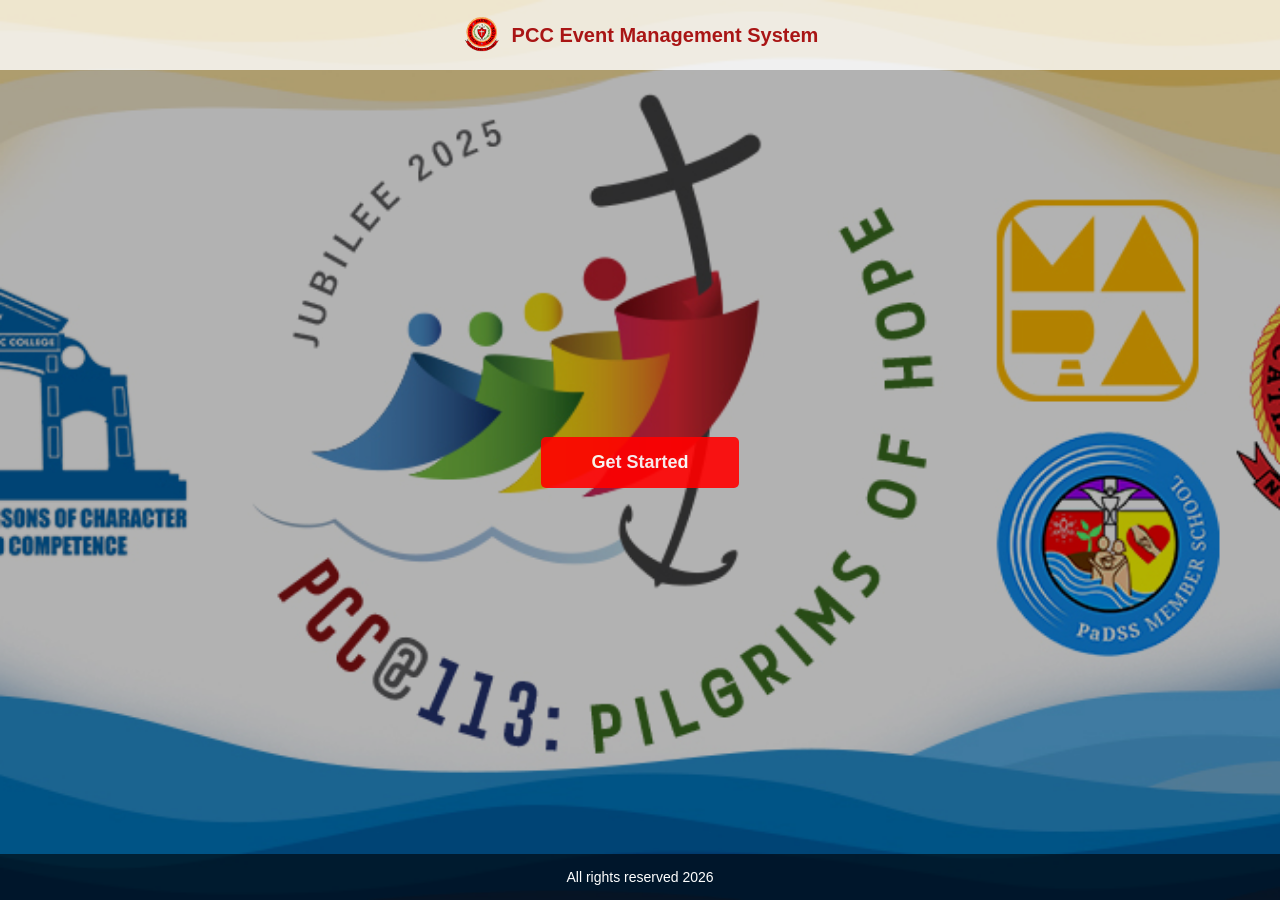
<file: index.html>
<!DOCTYPE html>
<html lang="en">
<head>
    <meta charset="UTF-8">
    <meta name="viewport" content="width=device-width, initial-scale=1.0">
    <title>Document</title>
    <link rel="stylesheet" href="getstarted.css">
</head>
<body>
    <header>
    <div class="header-left">
        <img src="image/photo/pcc.png" alt="PCC Logo" class="logo">
        <h1>PCC Event Management System</h1>
    </div>
</header>
    <div>
        <a href="Getstarted.html">
        <button>Get Started</button>
        </a>
    </div>

    <footer>All rights reserved 2026</footer>
</body>
</html>
</file>
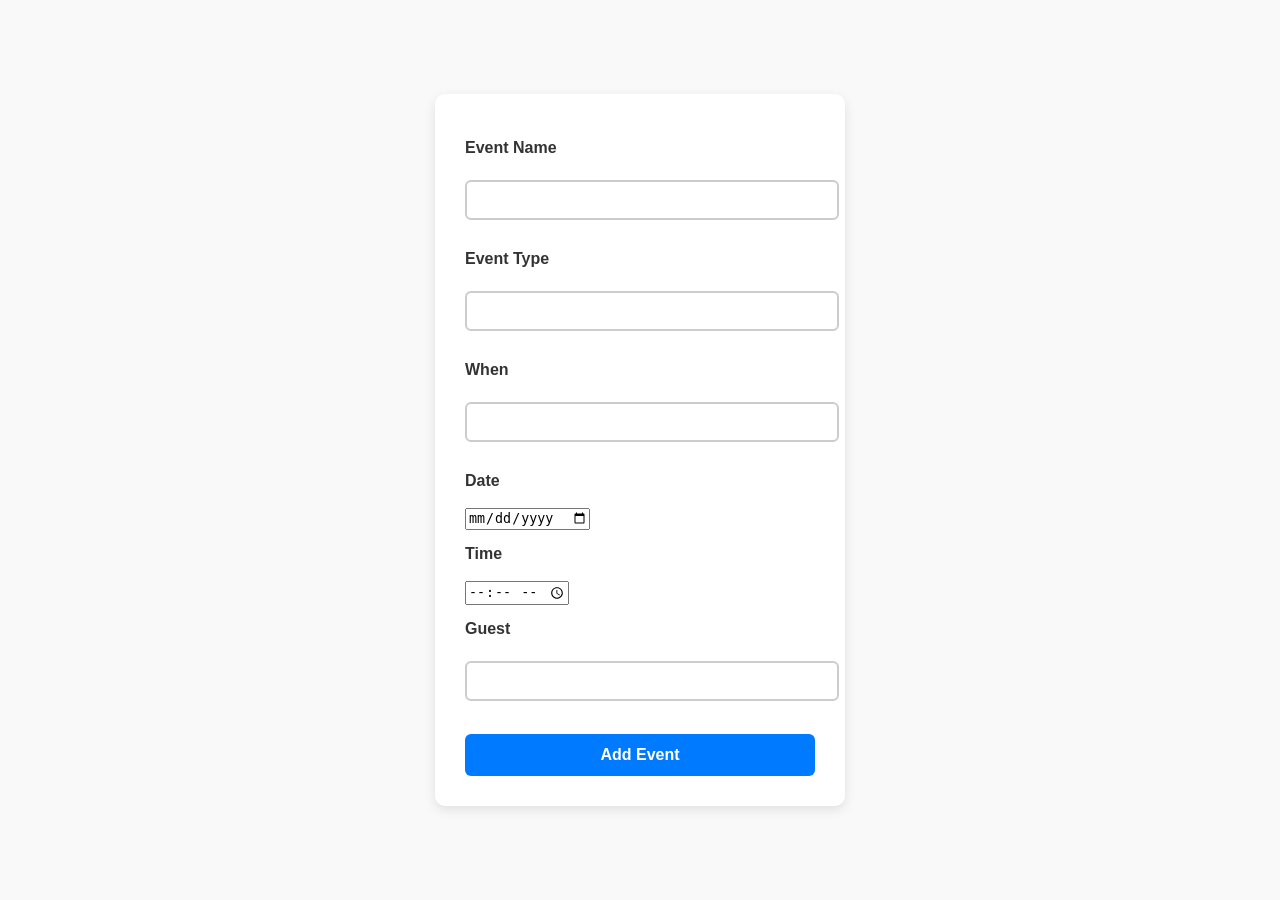
<file: aula.html>
<!DOCTYPE html>
<html lang="en">
<head>
    <meta charset="UTF-8">
    <meta name="viewport" content="width=device-width, initial-scale=1.0">
    <title>Add Event</title>

    <link rel="stylesheet" href="aula.css">
    <script src="https://code.jquery.com/jquery-3.7.1.min.js"></script>
</head>
<body>

<form id="eventForm">
    <label>Event Name</label><br>
    <input type="text" id="eventName"><br>
    <label>Event Type</label><br>
    <input type="text" id="eventType"><br>
    <label>When</label><br>
    <input type="text" id="eventWhen"><br>
    <label>Date</label><br>
    <input type="date" id="eventDate"><br>
    <label>Time</label><br>
    <input type="time" id="eventTime"><br>
    <label>Guest</label><br>
    <input type="text" id="eventGuest"><br><br>
    <button type="button" id="addEventBtn">Add Event</button>
</form>

<script src="aula.js"></script>
</body>
</html>
</file>
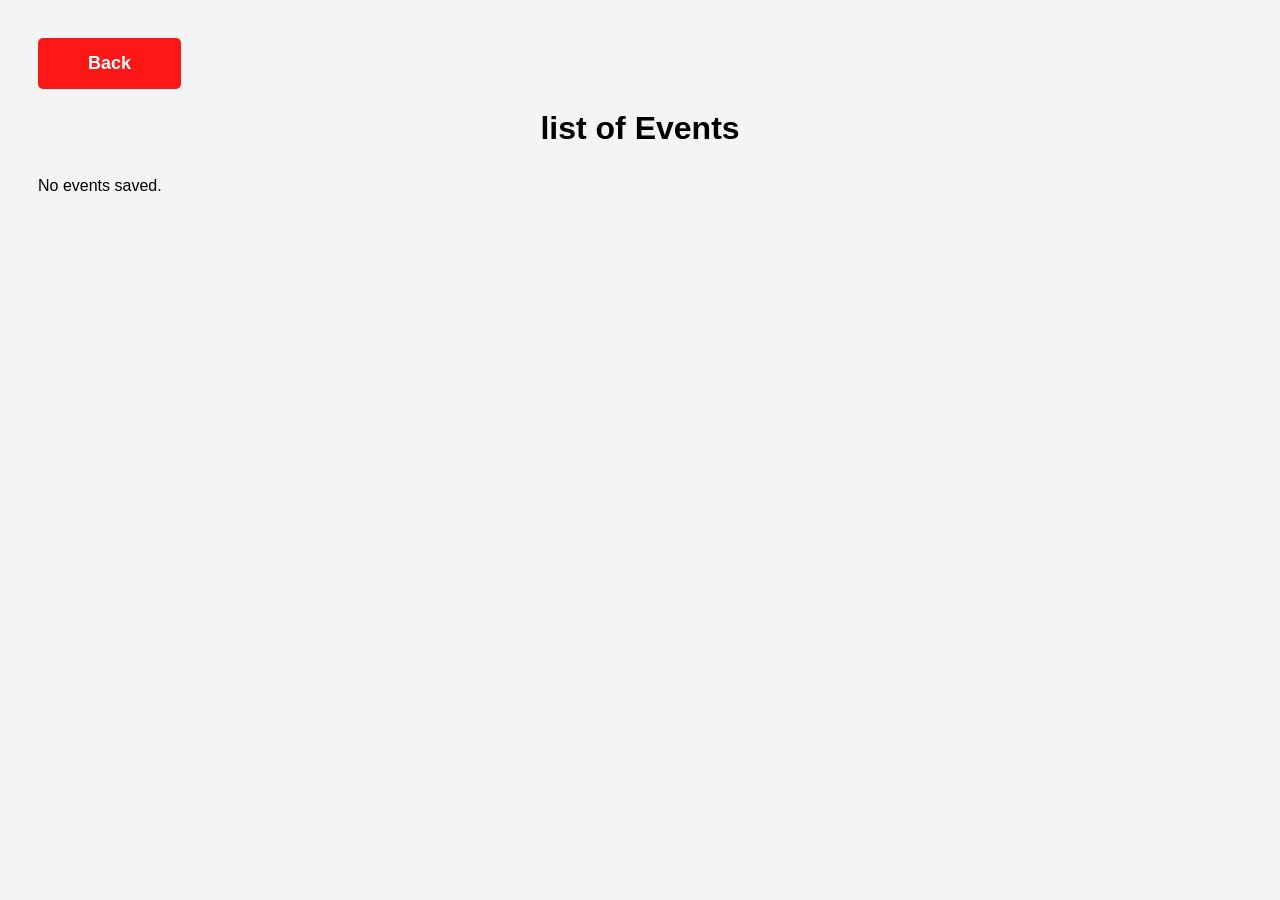
<file: events.html>
<!DOCTYPE html>
<html lang="en">
<head>
    <meta charset="UTF-8">
    <meta name="viewport" content="width=device-width, initial-scale=1.0">
    <title>Saved Events</title>
    <div>
        <a href="index.html">
        <button>Back</button>
        </a>
    </div>
    

    <link rel="stylesheet" href="events.css">
    <script src="https://code.jquery.com/jquery-3.7.1.min.js"></script>
</head>
<body>

<h1>list of Events</h1>
<div id="eventList"></div>

<script src="events.js"></script>
</body>
</html>
</file>
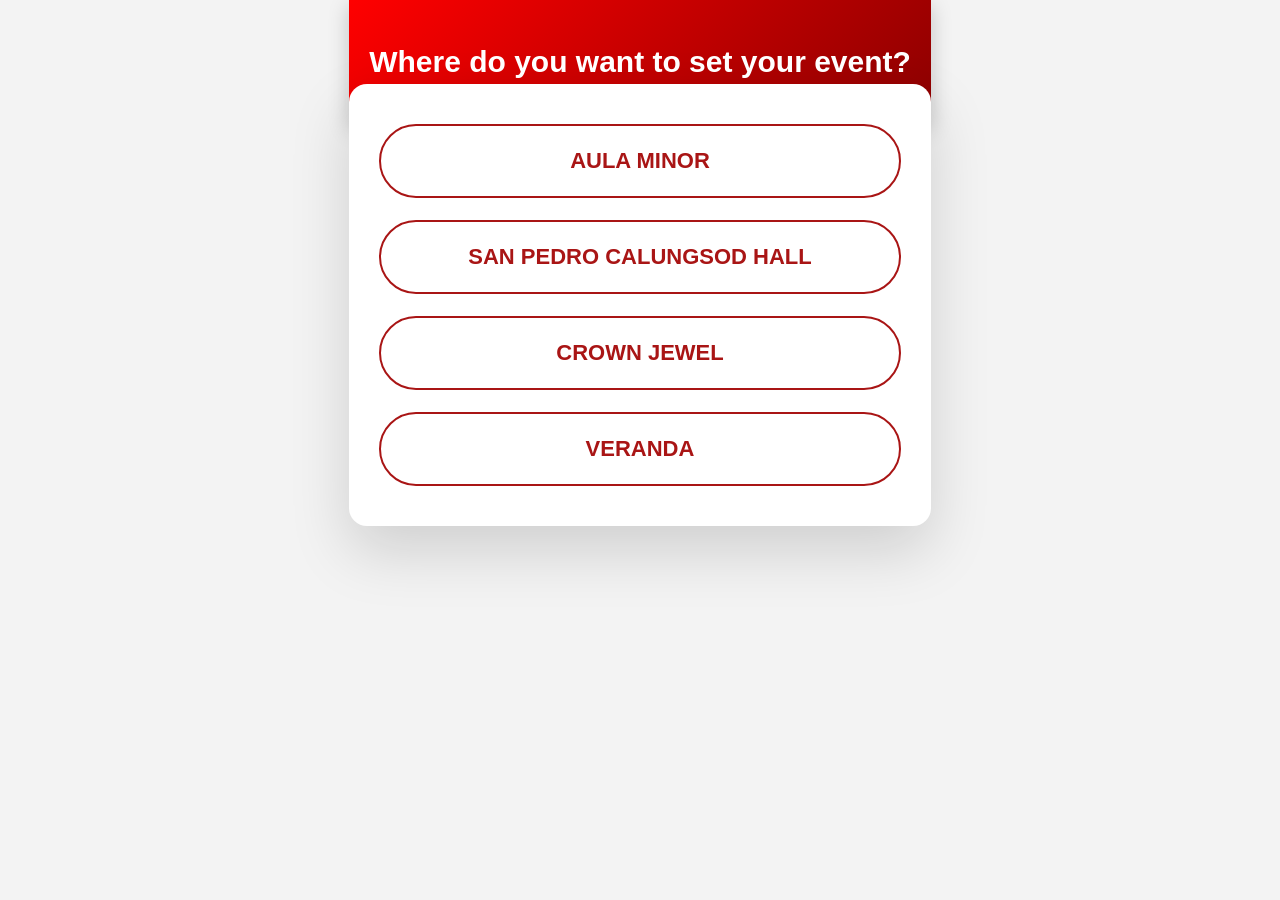
<file: Getstarted.html>
<DOCTYPE html>
<html lang="en">
<head>
    <meta charset="UTF-8">
    <me!ta name="viewport" content="width=device-width, initial-scale=1.0">
    <title>Document</title>
    <link rel="stylesheet" href="webstyle.css">
</head>
<body>
    <Header>
        <h1>Where do you want to set your event?</h1>
    </Header>
    <div>
        <a href="aula.html">
        <button>Aula Minor</button><br>
        </a>
           <a href="aula.html">
        <button>San Pedro Calungsod Hall</button><br>
        </a> <a href="aula.html">
        <button>Crown Jewel</button><br>
        </a> <a href="aula.html">
        <button>Veranda</button><br>
        </a>
    </div>
    
</body>
</html>
</file>
<file: getstarted.css>
* {
    margin: 0;
    padding: 0;
    box-sizing: border-box;
}


body {
    font-family: Arial, sans-serif;
    min-height: 100vh;
    display: flex;
    flex-direction: column;
    background-image: url('image/photo/pcc113.jpg'); 
    background-size: cover;
    background-position: center;
    background-repeat: no-repeat;
    color: white;
    position: relative;
}


body::before {
    content: "";
    position: fixed;
    top: 0; left: 0;
    width: 100%; height: 100%;
    background: rgba(0, 0, 0, 0.3); 
    z-index: -1;
}


header {
    display: flex;
    justify-content: space-between; 
    align-items: center;
    padding: 15px 30px;
    background-color: rgba(255, 255, 255, 0.8); 
    color: rgb(169, 21, 21); 
}


.header-left {
    display: flex;
    align-items: center;
    gap: 10px;           
}


.logo {
    width: 40px;  
    height: 40px;
}


header h1 {
    font-size: 20px;
    font-weight: bold;
}


header a {
    color: rgb(0, 0, 0);
    text-decoration: none;
    font-weight: bold;
    font-size: 16px;
}

header a:hover {
    text-decoration: underline;
}


div {
    flex: 1;
    display: flex;
    justify-content: center; 
    align-items: center;     
}


button {
    padding: 15px 50px;
    font-size: 18px;
    font-weight: bold;
    background-color: red;
    color: white;
    border: none;
    border-radius: 5px;
    cursor: pointer;
    opacity: 0.9;
}

button:hover {
    background-color: darkred;
    opacity: 1;
}


a {
    text-decoration: none;
}


footer {
    background-color: rgba(0, 0, 0, 0.6); 
    color: white;
    text-align: center;
    padding: 15px;
    font-size: 14px;
}
</file>
<file: aula.css>
body {
    font-family: Arial, sans-serif;
    background-color: #f9f9f9;
    display: flex;
    justify-content: center;
    align-items: center;
    min-height: 100vh;
    margin: 0;
}


form {
    background: #fff;
    padding: 30px;
    border-radius: 10px;
    box-shadow: 0 4px 12px rgba(0,0,0,0.1);
    width: 350px;
}


label {
    font-weight: bold;
    margin-top: 15px;
    display: block;
    color: #333;
}


input[type="text"] {
    width: 100%;
    padding: 10px;
    margin-top: 5px;
    margin-bottom: 15px;
    border: 2px solid #ccc;
    border-radius: 6px;
    font-size: 14px;
    transition: border-color 0.3s ease;
}

input[type="text"]:focus {
    border-color: #007bff;
    outline: none;
}


button {
    width: 100%;
    padding: 12px;
    background-color: #007bff;
    color: white;
    font-size: 16px;
    font-weight: bold;
    border: none;
    border-radius: 6px;
    cursor: pointer;
    transition: background-color 0.3s ease;
}

button:hover {
    background-color: #0056b3;
}
</file>
<file: events.css>
button{
    padding: 15px 50px;
    font-size: 18px;
    font-weight: bold;
    background-color: red;
    color: white;
    border: none;
    border-radius: 5px;
    cursor: pointer;
    opacity: 0.9;
}
body {
    font-family: Arial, sans-serif;
    background: #f4f4f4;
    padding: 30px;
}

h1 {
    text-align: center;
    margin-bottom: 30px;
}

.event-card {
    background: white;
    padding: 20px;
    margin-bottom: 20px;
    border-left: 6px solid red;
    border-radius: 8px;
    box-shadow: 0 5px 15px rgba(0,0,0,0.1);
}
</file>
<file: webstyle.css>
* {
    margin: 0;
    padding: 0;
    box-sizing: border-box;
}


body {
    font-family: Arial, sans-serif;
    background: #f3f3f3;
    min-height: 100vh;
    display: flex;
    flex-direction: column;
    align-items: center;
}


header {
    width: 100%;
    background: linear-gradient(135deg, red, darkred);
    padding: 45px 20px;
    text-align: center;
    box-shadow: 0 6px 20px rgba(0,0,0,0.2);
}

header h1 {
    font-size: 30px;
    font-weight: bold;
    color: white;
}

div {
    width: 100%;
    max-width: 720px;
    background: white;
    margin-top: -40px;
    padding: 40px 30px;
    border-radius: 18px;
    box-shadow: 0 25px 60px rgba(0,0,0,0.15);
    display: flex;
    flex-direction: column;
    gap: 22px;
}


button {
    width: 100%;
    padding: 22px;
    font-size: 22px;
    font-weight: bold;
    text-transform: uppercase;
    background-color: white;
    color: rgb(169, 21, 21);
    border: 2px solid rgb(169, 21, 21);
    border-radius: 60px;
    cursor: pointer;
    transition: all 0.25s ease;
}


button:hover {
    background-color: red;
    color: white;
    transform: translateY(-3px);
    box-shadow: 0 12px 30px rgba(255, 0, 0, 0.35);
}


button:active {
    transform: scale(0.98);
}


a {
    text-decoration: none;
}
</file>
